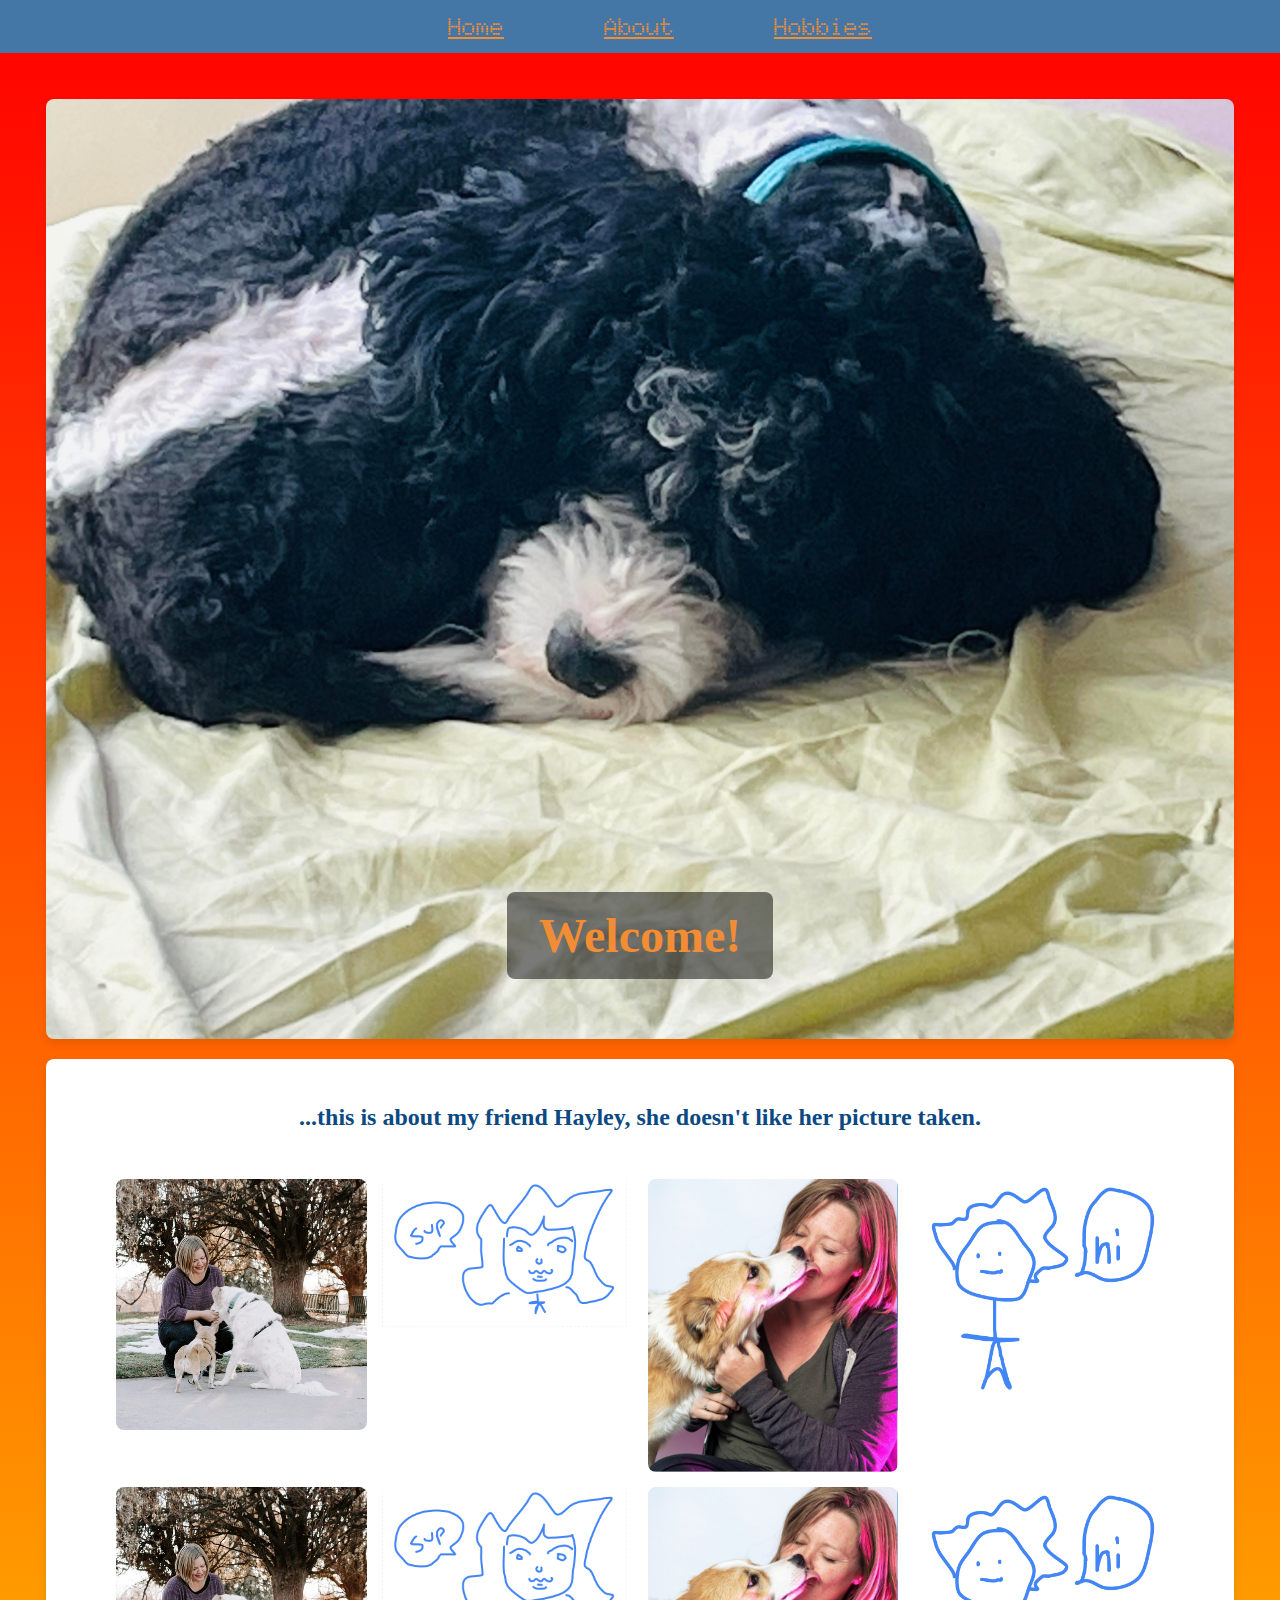
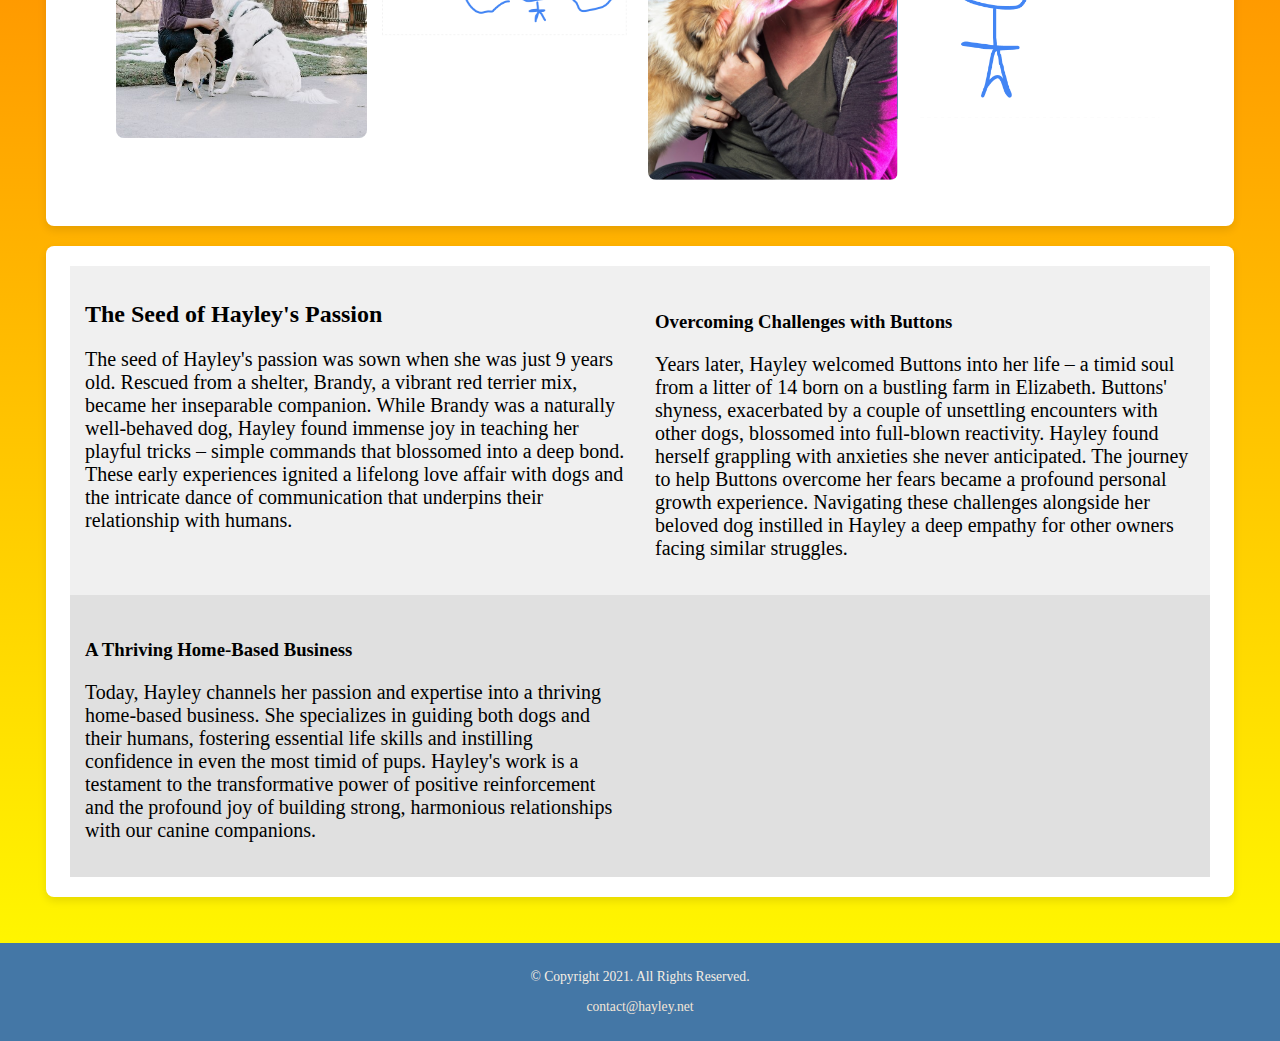
<file: index.html>
<!--
  Student Name: Sara King
  File Name: index.html
  Date: December 18, 2024
-->

<!DOCTYPE html>
<html lang="en">

<head>
    <meta charset="UTF-8" />
    <meta name="viewport" content="width=device-width, initial-scale=1.0" />
    <link rel="stylesheet" href="css/styles.css" />
    <title>Hayley is Cool</title>
    <link rel="preconnect" href="https://fonts.googleapis.com">
    <link rel="preconnect" href="https://fonts.gstatic.com" crossorigin>
    <link href="https://fonts.googleapis.com/css2?family=Doto:wght@100..900&display=swap" rel="stylesheet">
</head>

<body>
    <header>
        <nav>
            <ul>
                <li><a lang="en" href="index.html">Home</a></li>
                <li><a lang="en" href="about.html">About</a></li>
                <li><a lang="en" href="hobbies.html">Hobbies</a></li>
            </ul>
        </nav>
    </header>

    <main>
        <article>
            <section class="hero">
                <h2 class="hero-text">Welcome!</h2>
            </section>

            <section>
                <h2 class="centered-text">...this is about my friend Hayley, she doesn't like her picture taken.</h2>
                <figure class="grid-gallery">
                    <img src="images/Hayhay.jpg" alt="picture of Hayley" />
                    <img src="images/h2.png" alt="drawing of Hayley" />
                    <img src="images/h3.png" alt="picture of Hayley" />
                    <img src="images/h4.png" alt="drawing of Hayley" />
                    <img src="images/Hayhay.jpg" alt="picture of Hayley" />
                    <img src="images/h2.png" alt="drawing of Hayley" />
                    <img src="images/h3.png" alt="picture of Hayley" />
                    <img src="images/h4.png" alt="drawing of Hayley" />
                </figure>
            </section>
            <section>
                <div class="container">
                    <div class="row bg-color1">
                        <div class="col-md-6">
                            <h2>The Seed of Hayley's Passion</h2>
                            <p>The seed of Hayley's passion was sown when she was just 9 years old. Rescued from a
                                shelter, Brandy, a vibrant red terrier mix, became her inseparable companion. While
                                Brandy was a naturally well-behaved dog, Hayley found immense joy in teaching her
                                playful tricks – simple commands that blossomed into a deep bond. These early
                                experiences ignited a lifelong love affair with dogs and the intricate dance of
                                communication that underpins their relationship with humans.</p>
                        </div>
                        <div class="col-md-6">
                            <h3>Overcoming Challenges with Buttons</h3>
                            <p>Years later, Hayley welcomed Buttons into her life – a timid soul from a litter of 14
                                born on a bustling farm in Elizabeth. Buttons' shyness, exacerbated by a couple of
                                unsettling encounters with other dogs, blossomed into full-blown reactivity. Hayley
                                found herself grappling with anxieties she never anticipated. The journey to help
                                Buttons overcome her fears became a profound personal growth experience. Navigating
                                these challenges alongside her beloved dog instilled in Hayley a deep empathy for other
                                owners facing similar struggles.</p>
                        </div>
                    </div>

                    <div class="row bg-color2">
                        <div class="col-md-6">
                            <h3>A Thriving Home-Based Business</h3>
                            <p>Today, Hayley channels her passion and expertise into a thriving home-based business. She
                                specializes in guiding both dogs and their humans, fostering essential life skills and
                                instilling confidence in even the most timid of pups. Hayley's work is a testament to
                                the transformative power of positive reinforcement and the profound joy of building
                                strong, harmonious relationships with our canine companions.</p>
                        </div>
                    </div>
                </div>
            </section>
        </article>
    </main>

    <footer>
        <p>&copy; Copyright 2021. All Rights Reserved.</p>
        <p><a href="mailto:contact@hayley.net">contact@hayley.net</a></p>
    </footer>
</body>

</html>
</file>
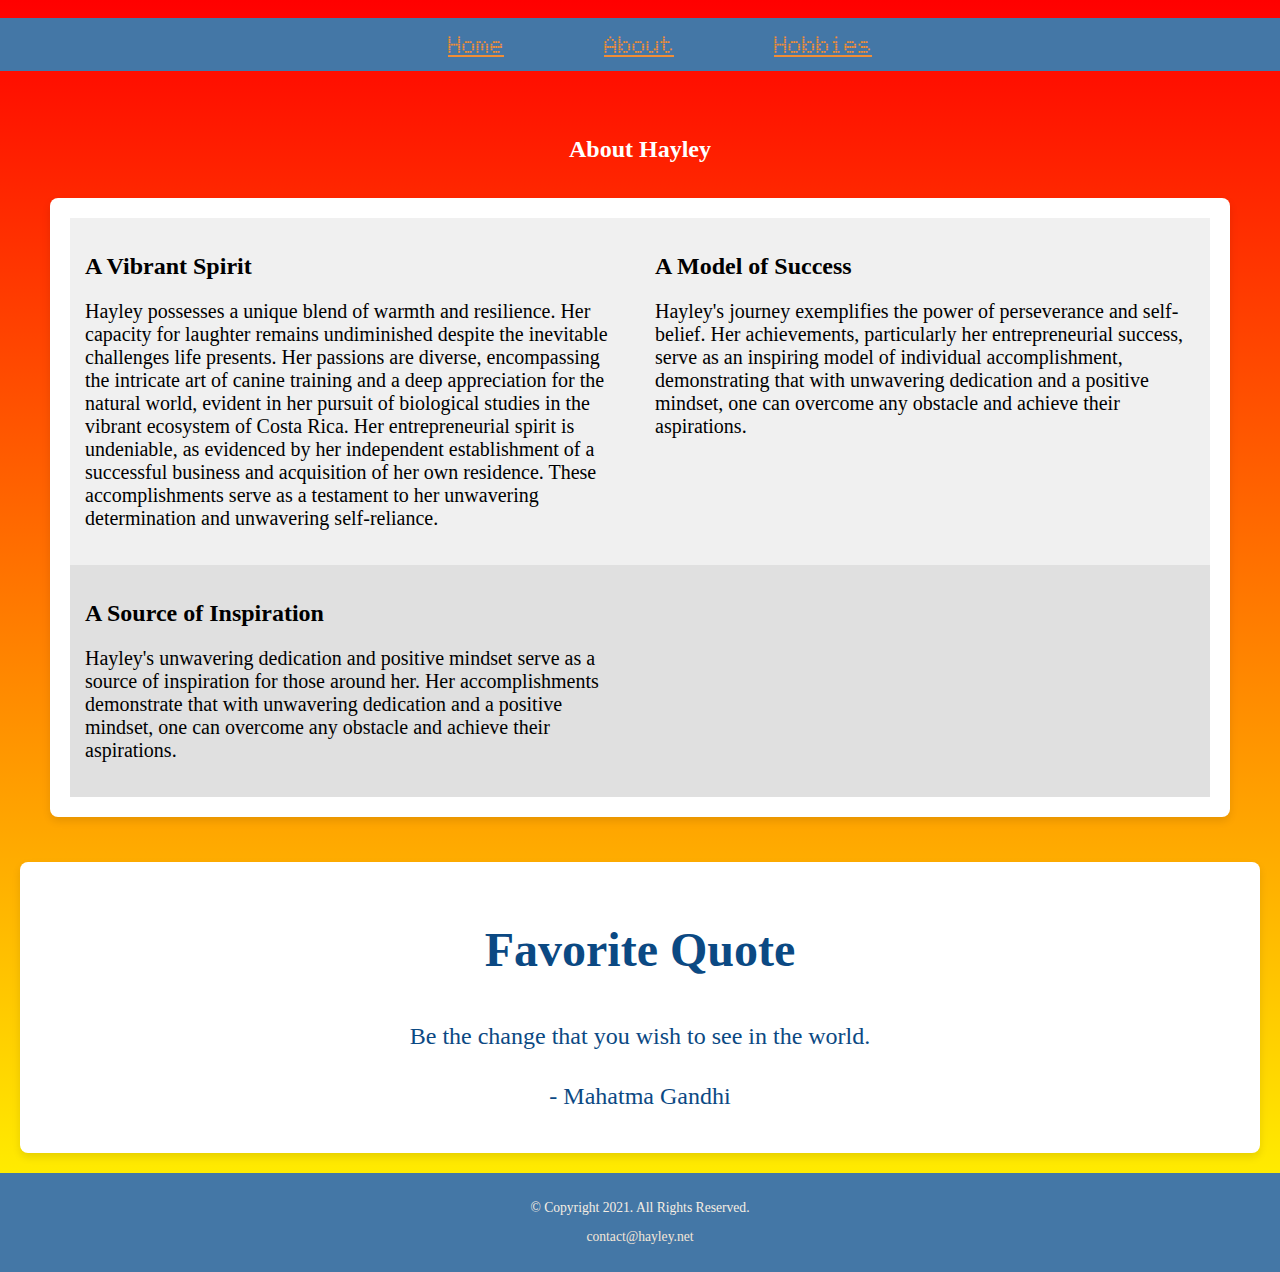
<file: about.html>
<!--
 Student Name: Sara King
 File Name: about.html
 Date December 18, 2024
  -->

<!DOCTYPE html>
<html lang="en">

<head>
    <meta charset="UTF-8" />
    <meta name="viewport" content="width=device-width, initial-scale=1.0" />
    <link rel="stylesheet" href="css/styles.css" />
    <title>Hayley is Cool</title>
    <link rel="preconnect" href="https://fonts.googleapis.com">
    <link rel="preconnect" href="https://fonts.gstatic.com" crossorigin>
    <link href="https://fonts.googleapis.com/css2?family=Doto:wght@100..900&display=swap" rel="stylesheet">
</head>

<body>
    <br />
    <nav>
        <ul>
            <li><a lang="en" href="index.html">Home</a></li>
            <li><a lang="en" href="about.html">About</a></li>
            <li><a lang="en" href="hobbies.html">Hobbies</a></li>
        </ul>
    </nav>
    <br />

    <!-- Use the main area to add the main content to the webpage -->
    <main>
        <article>
            <h1 class="centered-text-white">About Hayley</h1>
            <section class="container">
                <div class="row bg-color1">
                    <div class="col-md-6">
                        <h2> A Vibrant Spirit</h2>
                        <p>Hayley possesses a unique blend of warmth and resilience. Her capacity for laughter remains
                            undiminished despite the inevitable challenges life presents. Her passions are diverse,
                            encompassing the intricate art of canine training and a deep appreciation for the natural
                            world, evident in her pursuit of biological studies in the vibrant ecosystem of Costa Rica.
                            Her entrepreneurial spirit is undeniable, as evidenced by her independent establishment of a
                            successful business and acquisition of her own residence. These accomplishments serve as a
                            testament to her unwavering determination and unwavering self-reliance.</p>
                    </div>
                    <div class="col-md-6">
                        <h2> A Model of Success</h2>
                        <p>Hayley's journey exemplifies the power of perseverance and self-belief. Her achievements,
                            particularly her entrepreneurial success, serve as an inspiring model of individual
                            accomplishment, demonstrating that with unwavering dedication and a positive mindset, one
                            can overcome any obstacle and achieve their aspirations.</p>
                    </div>
                </div>

                <div class="row bg-color2">
                    <div class="col-md-6">
                        <h2> A Source of Inspiration</h2>
                        <p>Hayley's unwavering dedication and positive mindset serve as a source of inspiration for
                            those around her. Her accomplishments demonstrate that with unwavering dedication and a
                            positive mindset, one can overcome any obstacle and achieve their aspirations.</p>
                    </div>
                    <div class="col-md-6"></div>
                </div>
            </section>
        </article>
    </main>
    <section class="centered-text">
        <h1>Favorite Quote</h1>
        <blockquote>
            Be the change that you wish to see in the world.
        </blockquote>
        <p>- Mahatma Gandhi</p>
    </section>
    <footer>
        <p>&copy; Copyright 2021. All Rights Reserved.</p>
        <p><a href="mailto:contact@hayley.net">contact@hayley.net</a></p>
    </footer>
</body>

</html>
</file>
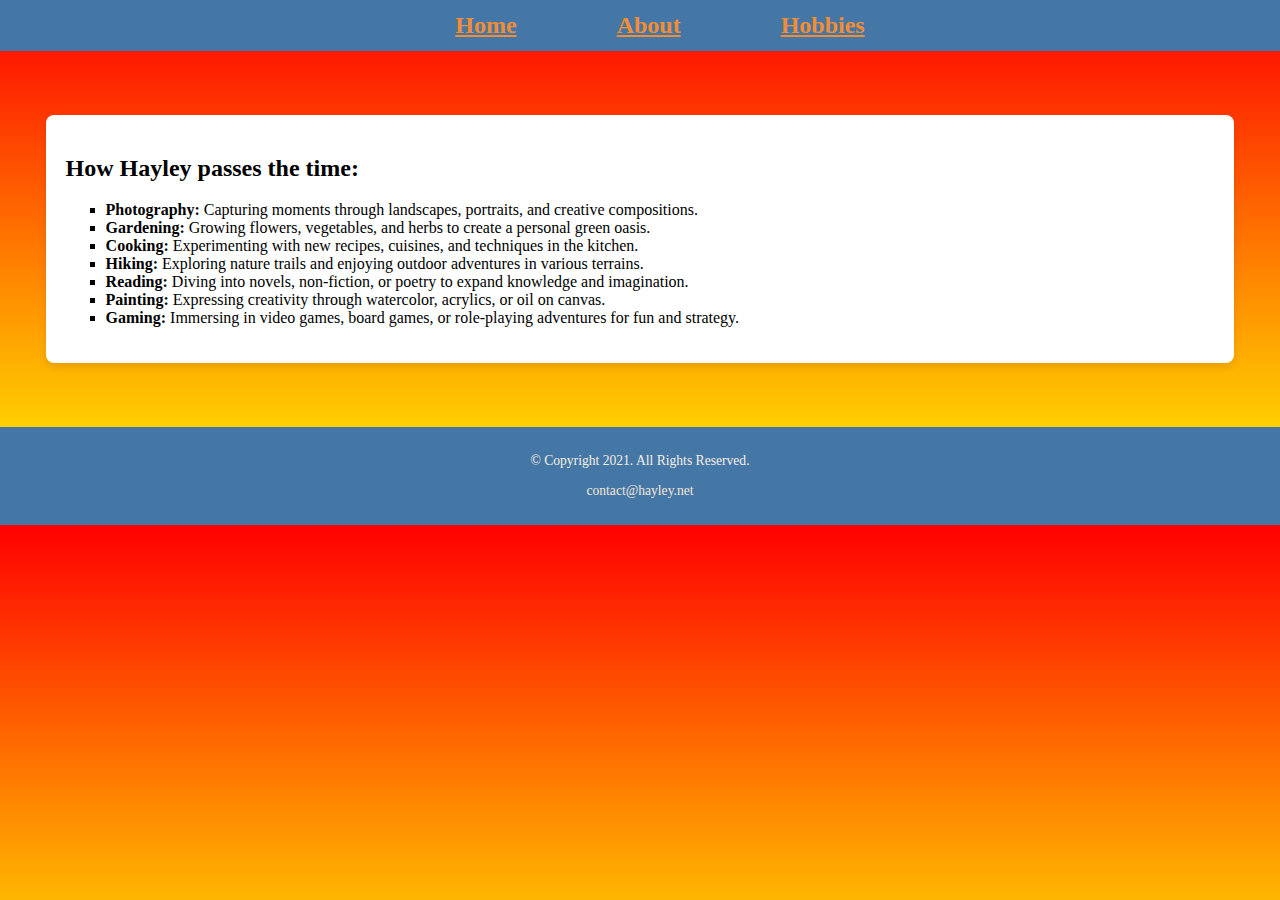
<file: hobbies.html>
<!--
 Student Name: Sara King
 File Name: template.html
 Date December 18, 2024
  -->

<!DOCTYPE html>
<html lang="en">

<head>
    <meta charset="UTF-8" />
    <meta name="viewport" content="width=device-width, initial-scale=1.0" />
    <link rel="stylesheet" href="css/styles.css" />
    <title>Hayley: Hobbies</title>
</head>

<body>
    <nav>
        <ul>
            <li><a href="index.html">Home</a></li>
            <li><a href="about.html">About</a></li>
            <li><a href="hobbies.html">Hobbies</a></li>
        </ul>
    </nav>
    <br />

    <!-- Use the main area to add the main content to the webpage -->
    <main>

        <article>

            <Section>
                <header>
                    <h2>How Hayley passes the time:</h2>
                </header>
                <ul>
                    <li>
                        <strong>Photography:</strong> Capturing moments through
                        landscapes, portraits, and creative compositions.
                    </li>
                    <li>
                        <strong>Gardening:</strong> Growing flowers, vegetables, and herbs
                        to create a personal green oasis.
                    </li>
                    <li>
                        <strong>Cooking:</strong> Experimenting with new recipes,
                        cuisines, and techniques in the kitchen.
                    </li>
                    <li>
                        <strong>Hiking:</strong> Exploring nature trails and enjoying
                        outdoor adventures in various terrains.
                    </li>
                    <li>
                        <strong>Reading:</strong> Diving into novels, non-fiction, or
                        poetry to expand knowledge and imagination.
                    </li>
                    <li>
                        <strong>Painting:</strong> Expressing creativity through
                        watercolor, acrylics, or oil on canvas.
                    </li>
                    <li>
                        <strong>Gaming:</strong> Immersing in video games, board games, or
                        role-playing adventures for fun and strategy.
                    </li>
                </ul>
            </Section>
        </article>
    </main>
    <br />
    <footer>
        <p>&copy; Copyright 2021. All Rights Reserved.</p>
        <p><a href="mailto:contact@hayley.net">contact@hayley.net</a></p>
    </footer>
</body>

</html>
</file>
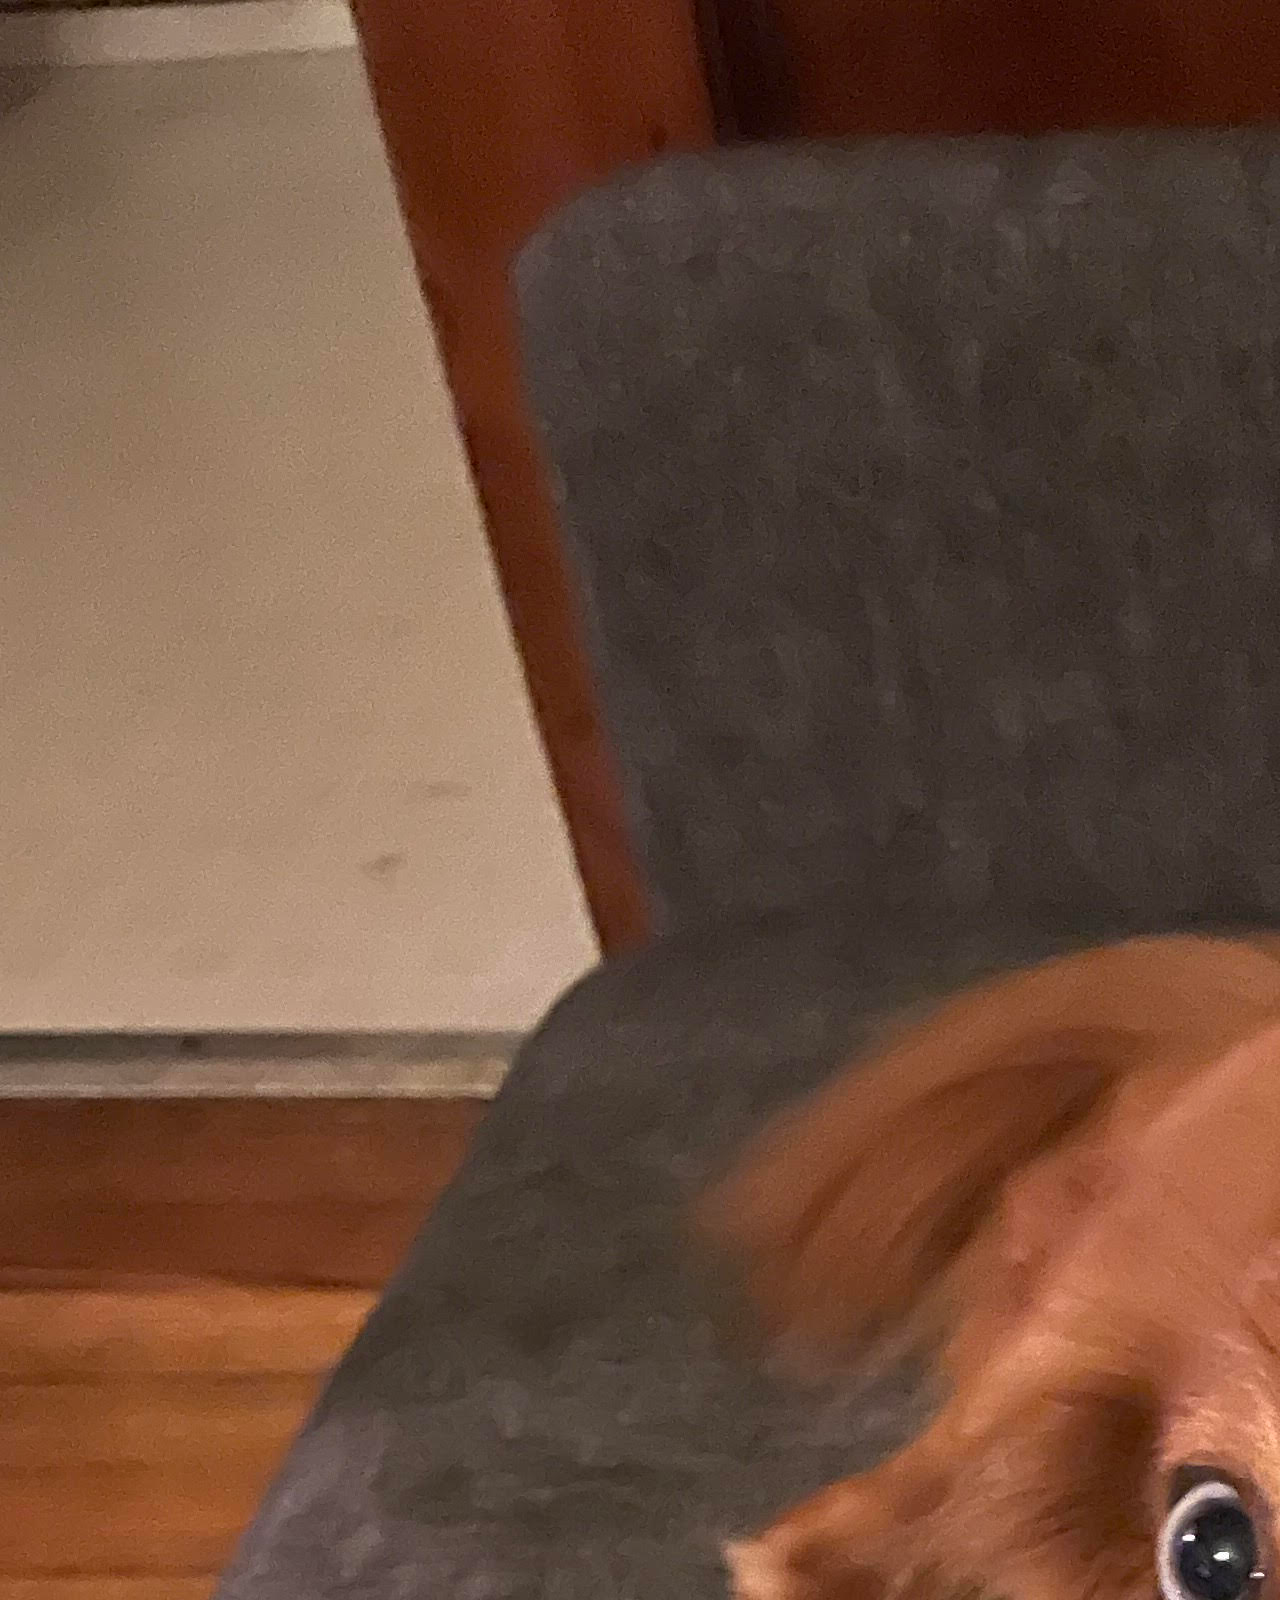
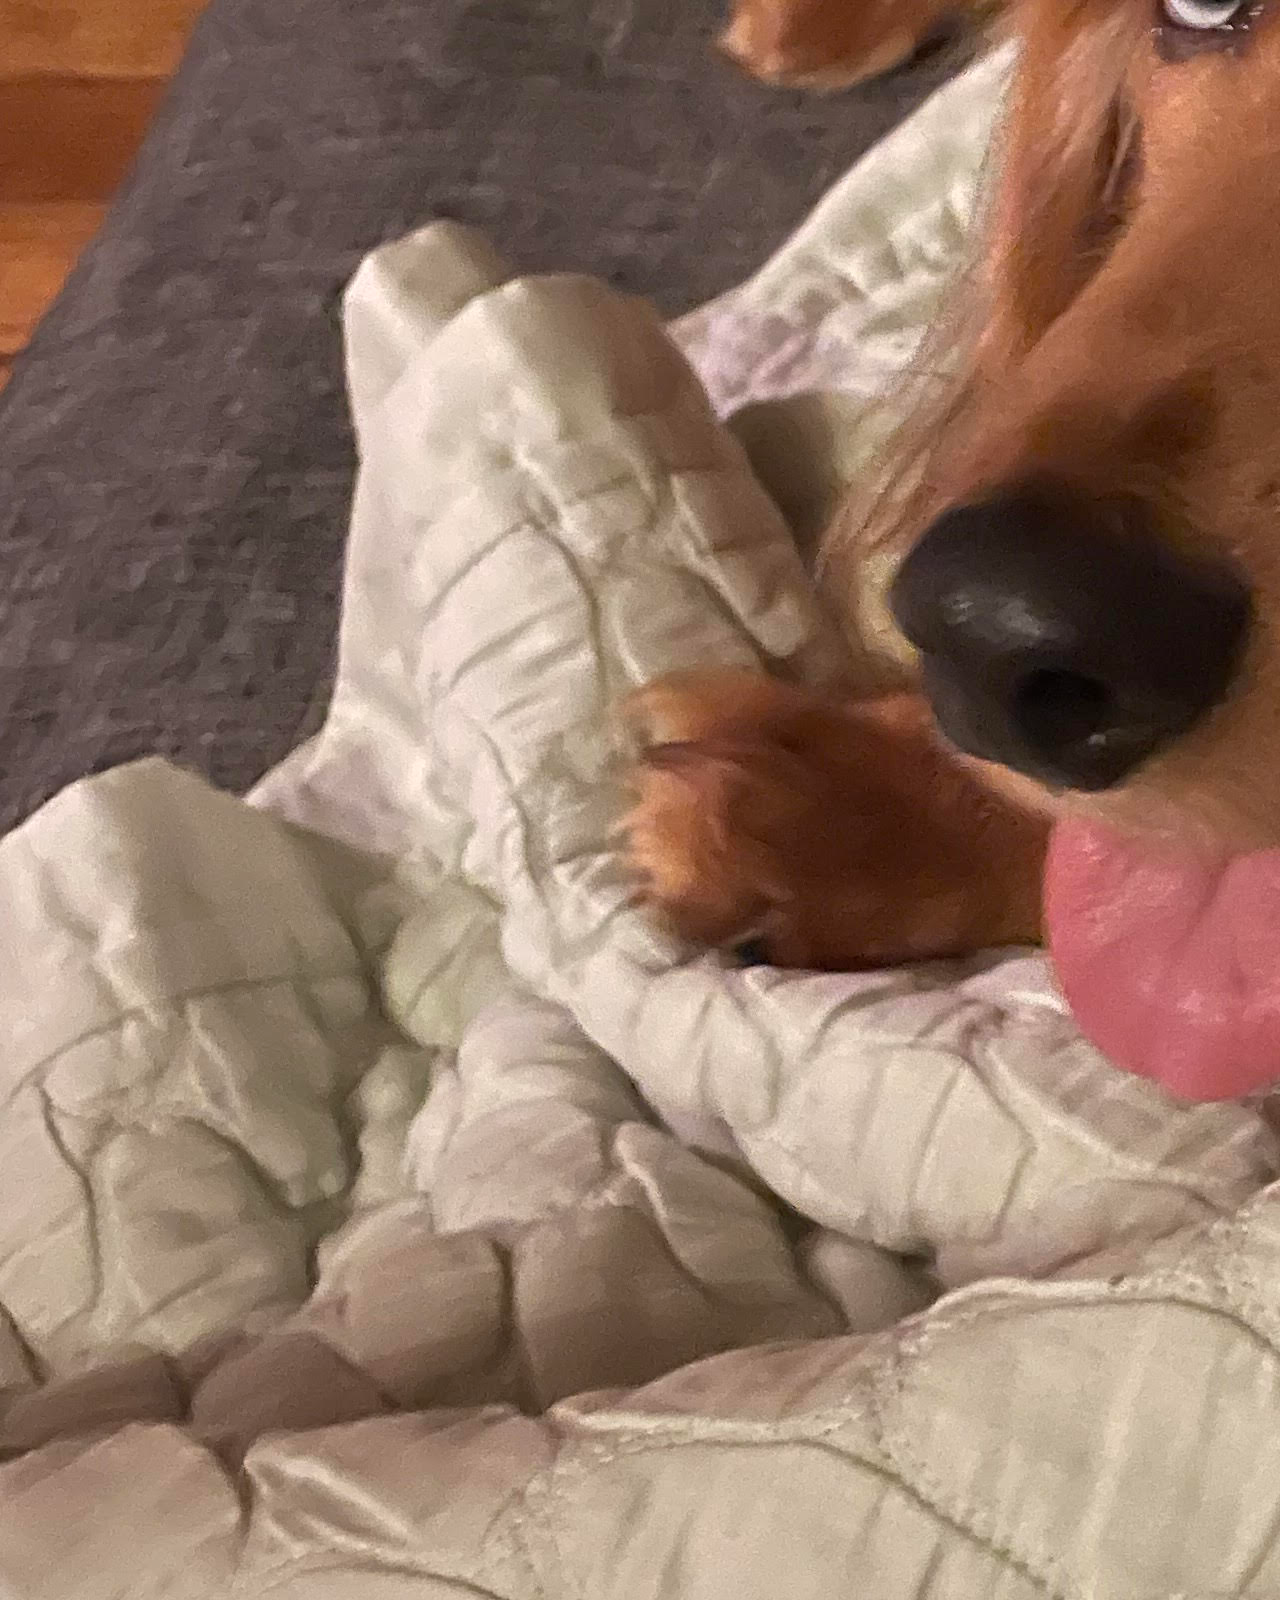
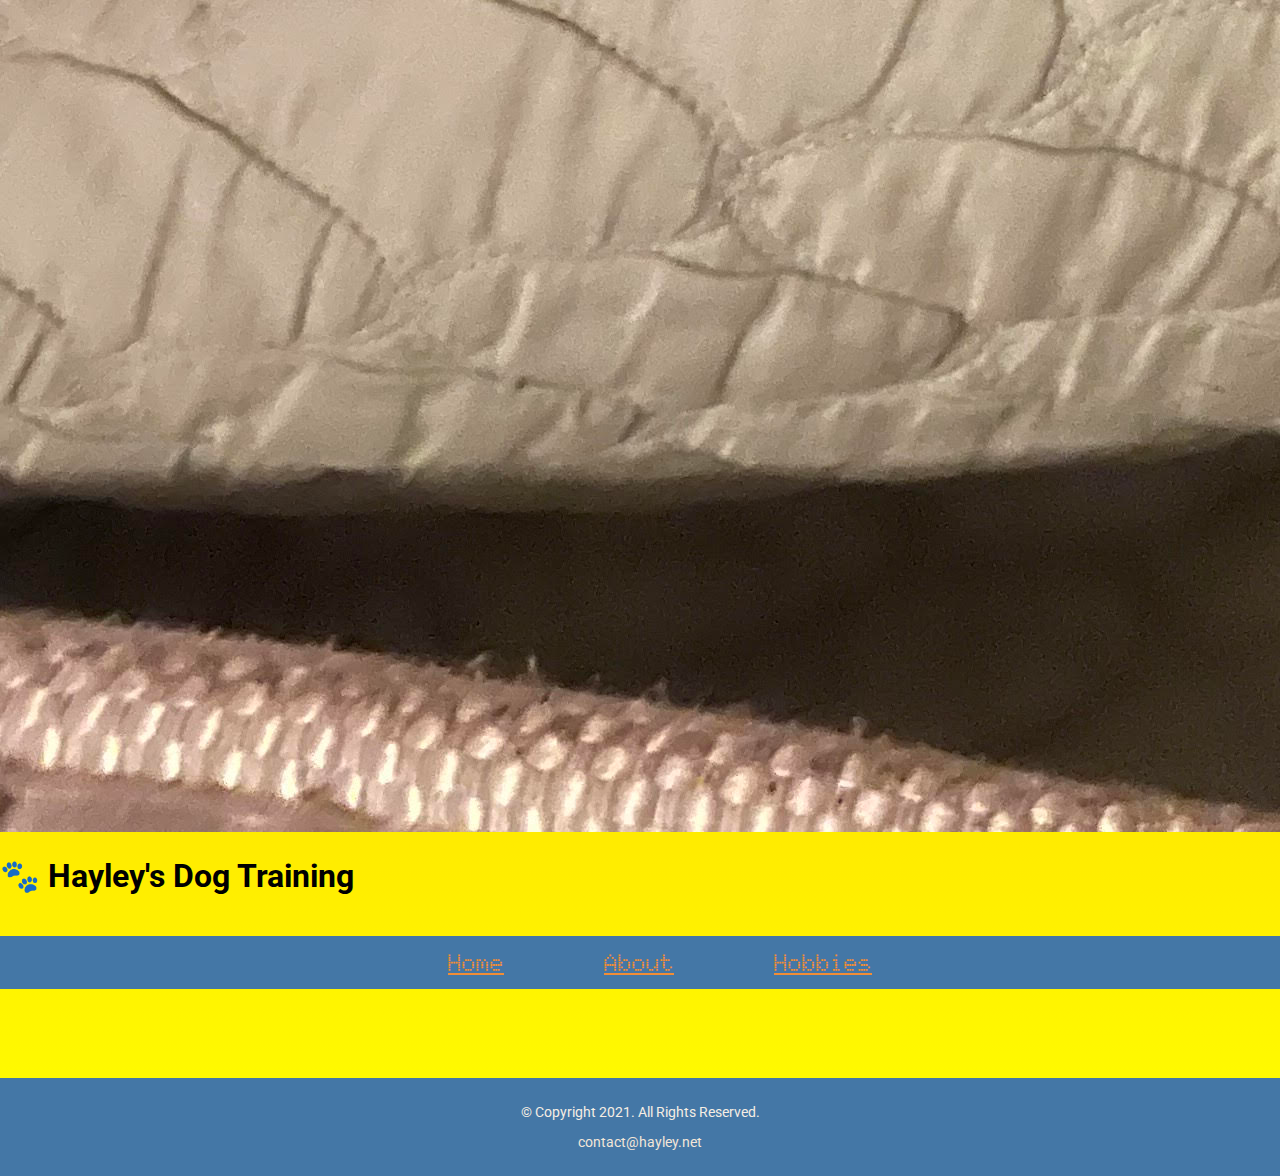
<file: template.html>
<!--
 Student Name: Sara King
 File Name: template.html
 Date December 18, 2024
  -->

<!DOCTYPE html>
<html lang="en">

<head>
    <meta charset="UTF-8" />
    <meta name="viewport" content="width=device-width, initial-scale=1.0" />
    <link rel="stylesheet" href="css/styles.css" />
    <title>Hayley: Template</title>
    <link rel="preconnect" href="https://fonts.googleapis.com">
    <link rel="preconnect" href="https://fonts.gstatic.com" crossorigin>
    <link href="https://fonts.googleapis.com/css2?family=Doto:wght@100..900&display=swap" rel="stylesheet">
    <link
        href="https://fonts.googleapis.com/css2?family=Doto:ROND@100&family=Roboto:ital,wght@0,100;0,300;0,400;0,500;0,700;0,900;1,100;1,300;1,400;1,500;1,700;1,900&display=swap"
        rel="stylesheet">
</head>

<body>
    <header>
        <div>
            <a href="index.html"> <img src=images/happy.jpg alt="happy dog"> </a>
        </div>
        <div class="mobile">
            <h1>&#128062; Hayley's Dog Training</h1>
        </div>
    </header>
    <br />
    <nav>
        <ul>
            <li><a lang="en" href="index.html">Home</a></li>
            <li><a lang="en" href="about.html">About</a></li>
            <li><a lang="en" href="hobbies.html">Hobbies</a></li>
        </ul>
    </nav>
    <br />

    <!-- Use the main area to add the main content to the webpage -->
    <main>
        <div></div>
    </main>
    <br />
    <footer>
        <p>&copy; Copyright 2021. All Rights Reserved.</p>
        <p><a href="mailto:contact@hayley.net">contact@hayley.net</a></p>
    </footer>
</body>

</html>
</file>
<file: css/styles.css>
/*
 Student Name: Sara King
 File Name: styles.css
 Date Dec 18, 2024
 */

/* Style rules for body and images */

body {
    font-family: "Roboto", serif;
    margin: 0;
    padding: 0;
    justify-content: center;
    height: 100%;
    background-color: #f9f8f7;
    display: flex;
    flex-direction: column;
    background-image: linear-gradient(red, yellow);
}

.centered-text {
    font-size: 24px;
    text-align: center;
    color: #0b4983;
    line-height: 1.5;
    padding-bottom: 15px;
}

.centered-text-white {
    font-size: 24px;
    text-align: center;
    color: white;
    line-height: 1.5;
    padding-bottom: 15px;
}

.not-centered-text {
    font-size: 24px;
    color: #0b4983;
    line-height: 1.5;
    padding-bottom: 15px;
}

/* Hero Image */
.hero {
    height: 100vh;
    background: url('/images/ball.jpg') no-repeat center center/cover;
    position: relative;
    display: flex;
    flex-direction: column;
    justify-content: flex-end;
    align-items: center;
    text-align: center;
    color: white;
}

.hero-text {
    background-color: rgba(0, 0, 0, 0.5);
    padding: 1rem 2rem;
    border-radius: 8px;
    font-size: xxx-large;
    color: #f28d35;
}

/* Style rules for navigation area */

nav {
    background-color: #4477a6;
}

nav ul {
    list-style-type: none;
    margin: 0;
    text-align: center;
}

nav li {
    display: inline-block;
    font-size: 1.5em;
    font-weight: bold;
    font-family: "Doto", serif;
    font-style: normal;
}

nav li a {
    display: block;
    color: #f28d35;
    padding: 0.5em 2em;
    text-decoration: underline;
}

/* A bunch of pseudo-classes */
nav li a:hover {
    color: purple;
}

nav li a:visited {
    color: red;
}

nav li a:focus {
    outline: 2px dashed black;
}

/* Style rules for main content */


main {
    padding: 2%;
    font-family: "Roboto", serif;
}

main p {
    font-size: 1.25em;
}

main h3 {
    padding-top: 2%;
}

main ul {
    list-style-type: square;
}


/* Style rules for footer content */

footer {
    width: 100%;
    text-align: center;
    font-size: 0.85em;
    background-color: #4477a6;
    color: #f6eee4;
    padding: 1% 0;
}

footer a {
    color: #f3e6d8;
    text-decoration: none;
}



/* styling */

section {
    padding: 20px;
    background-color: #fff;
    margin: 20px;
    border-radius: 8px;
    box-shadow: 0 4px 8px rgba(0, 0, 0, 0.1);
}

figcaption {
    color: #4477a6;
    font-size: 1rem;
    font-family: "Roboto", serif;
    line-height: 1.5;
}

figcaption:hover {
    color: #f28d35;
}

/* Gallery styling */
.grid-gallery {
    display: grid;
    grid-template-columns: repeat(auto-fill, minmax(200px, 1fr));
    gap: 15px;
    padding: 10px;
    justify-items: center;
}

.grid-gallery img {
    width: 100%;
    max-width: 300px;
    height: auto;
    border-radius: 8px;
    transition: transform 0.3s ease;
}

.grid-gallery img:hover {
    transform: scale(1.05);
}


/*
columns / rows
*/

.container {
    width: 960px;
    margin: 0 auto;
}

.row {
    display: flex;
    flex-wrap: wrap;
}

.col-md-6 {
    flex: 0 0 50%;
    padding: 15px;
    box-sizing: border-box;
}

.bg-color1 {
    background-color: #f0f0f0;
}

.bg-color2 {
    background-color: #e0e0e0;
}


/* Mobile Viewport (Responsive Design) */
@media (max-width: 767px) {
    .row {
        flex-direction: row;
    }

    .col-md-6 {
        flex: 0 0 100%;
    }
}

/* Tablet Viewport */
@media (min-width: 768px) and (max-width: 1023px) {
    .container {
        width: 720px;
    }

    .col-md-6 {
        flex: 0 0 50%;
    }
}

/* Desktop Viewport */
@media (min-width: 1024px) and (max-width: 1199px) {
    .container {
        width: 960px;
    }
}

/* Large Desktop Viewport */
@media (min-width: 1200px) {
    .container {
        width: 1140px;
    }
}

/* Print View */
@media print {
    .container {
        width: 100%;
        margin: 0;
    }

    .row {
        display: block;
    }

    .col-md-6 {
        flex: 0 0 100%;
        padding: 0;
    }

    .bg-color1,
    .bg-color2 {
        background-color: #fff !important;
    }
}
</file>
